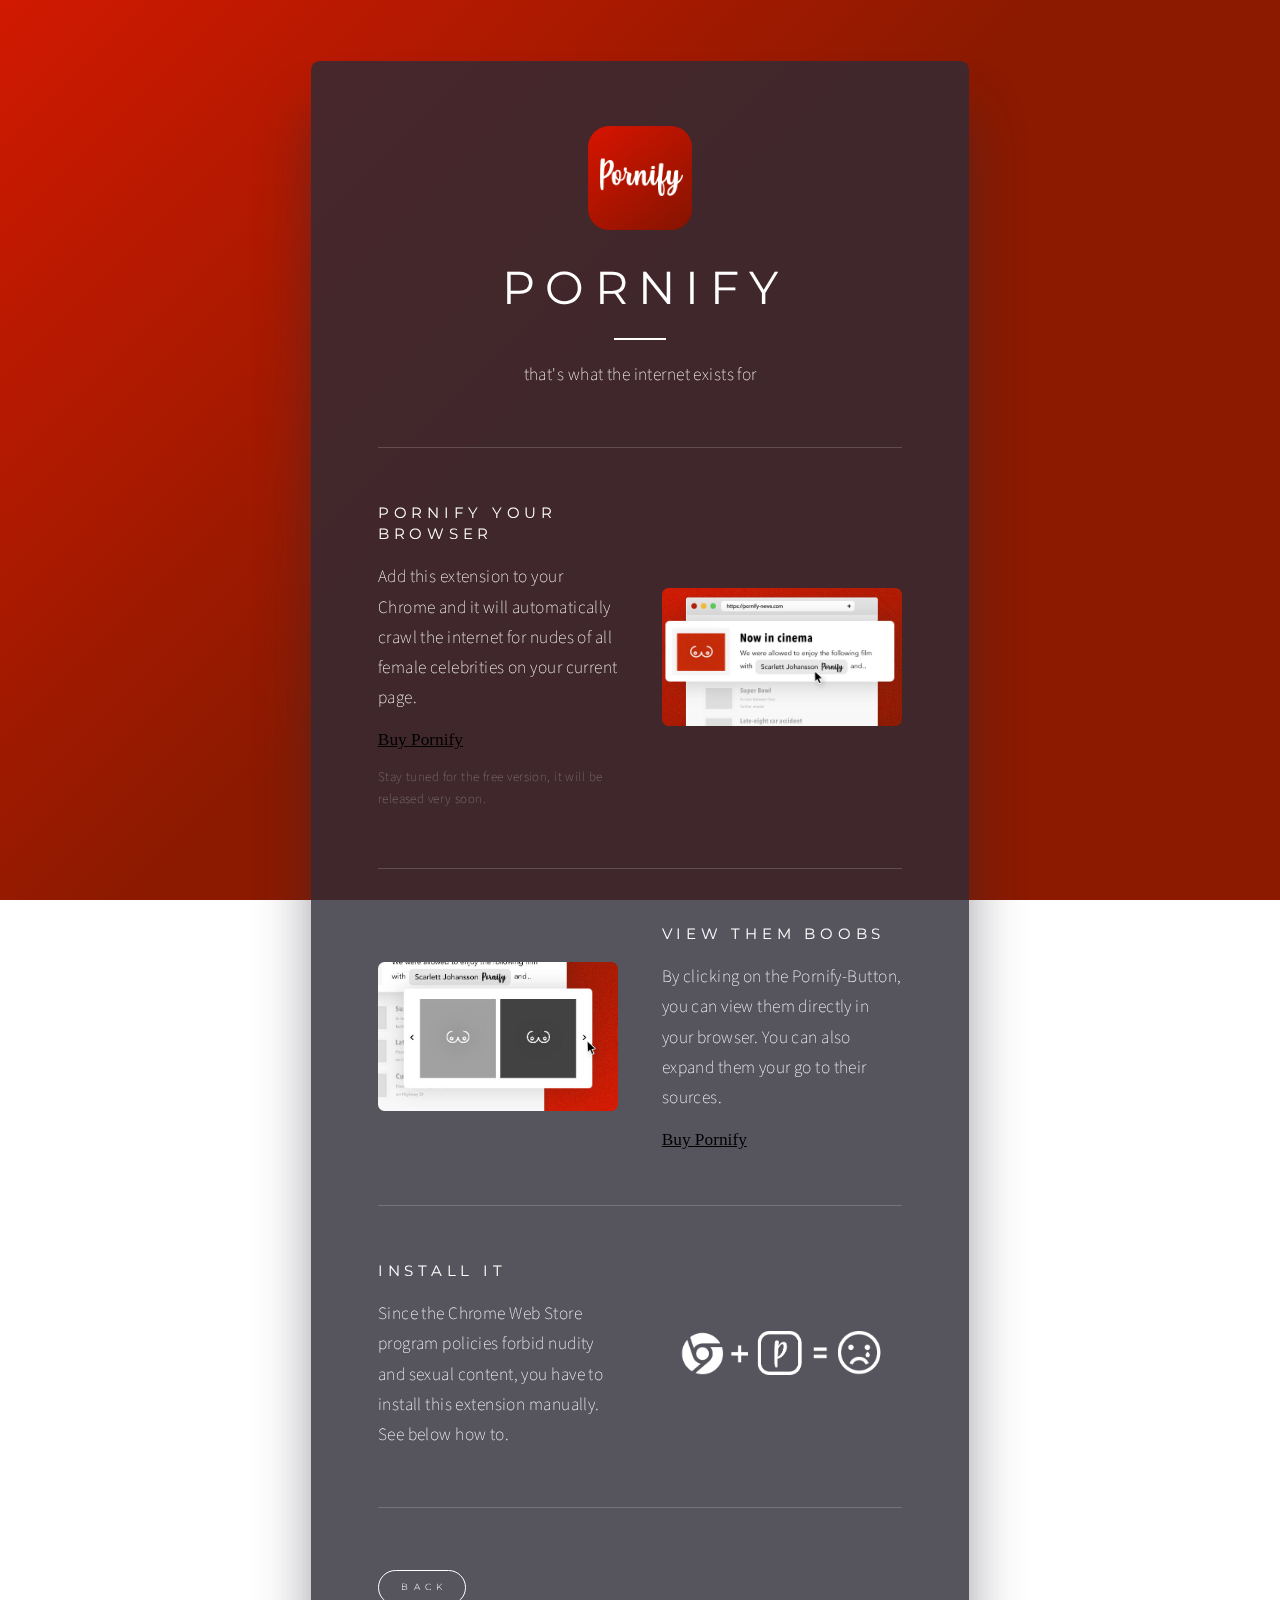
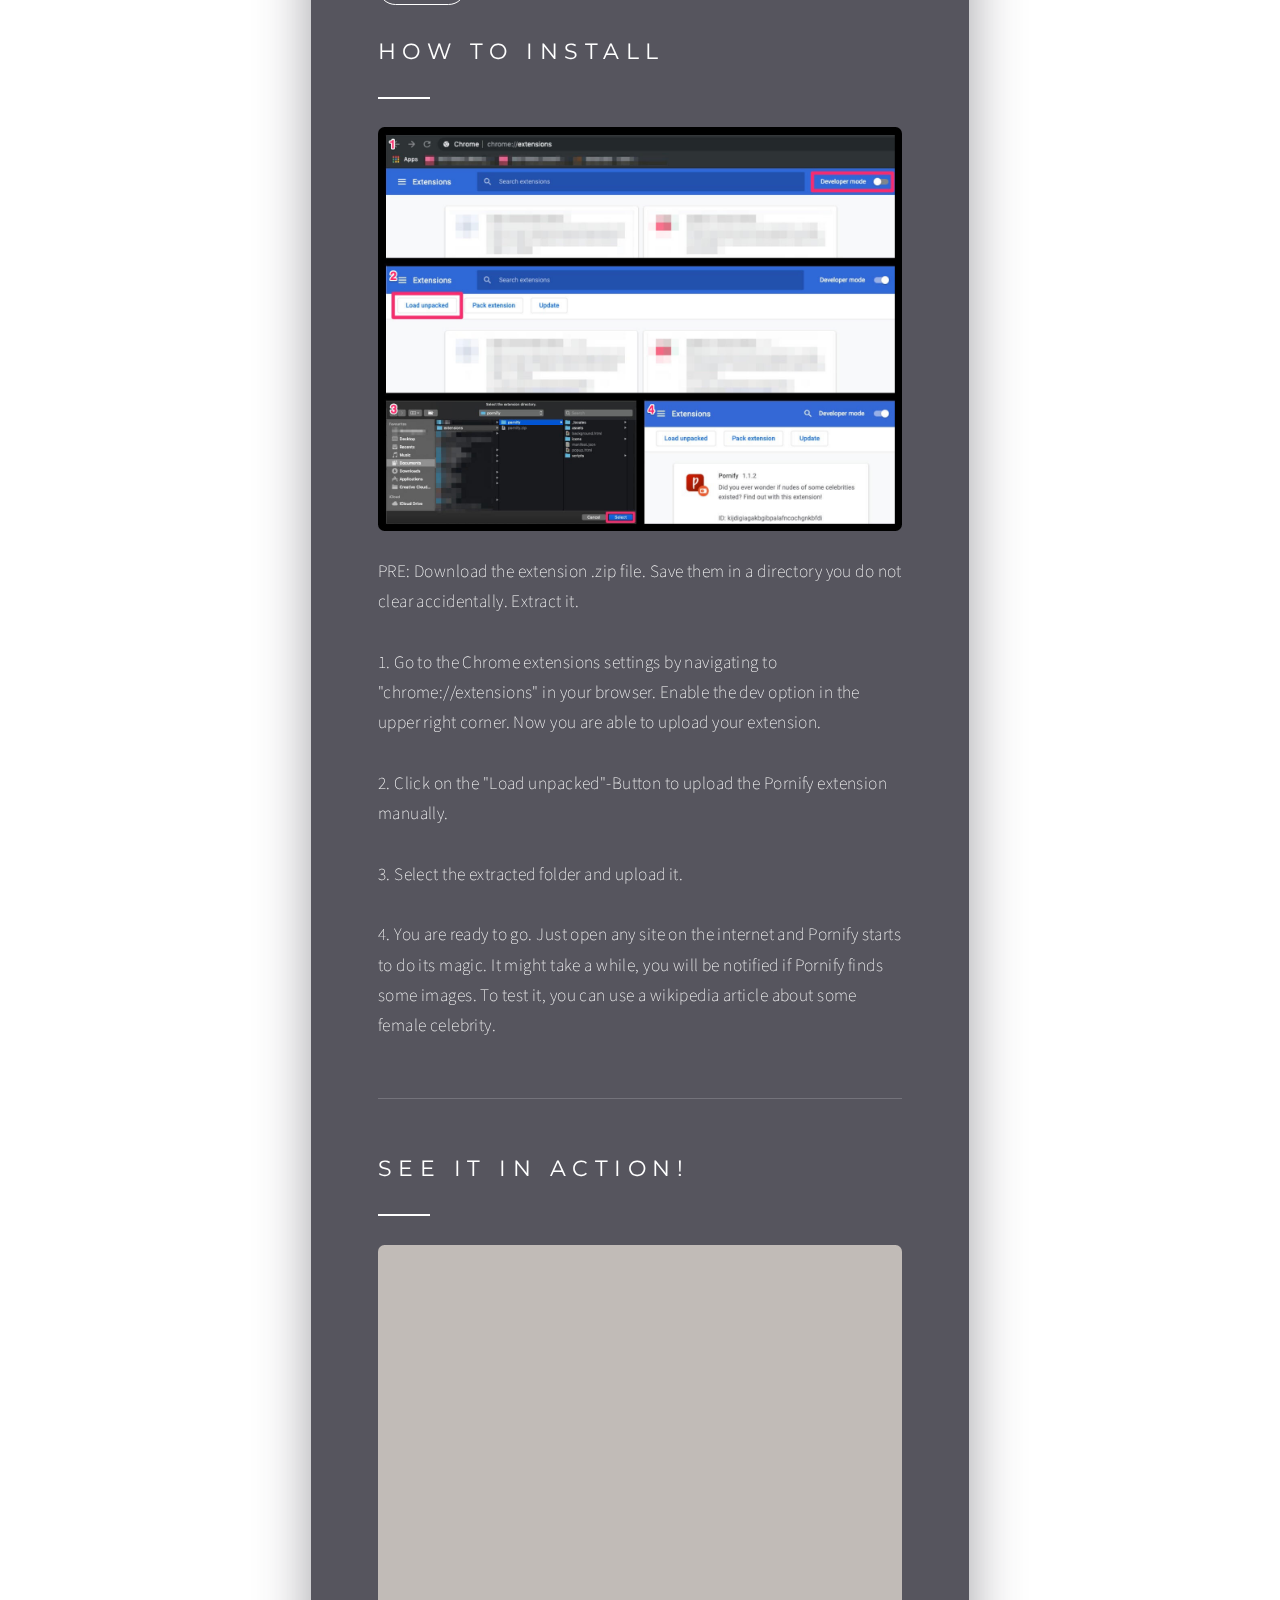
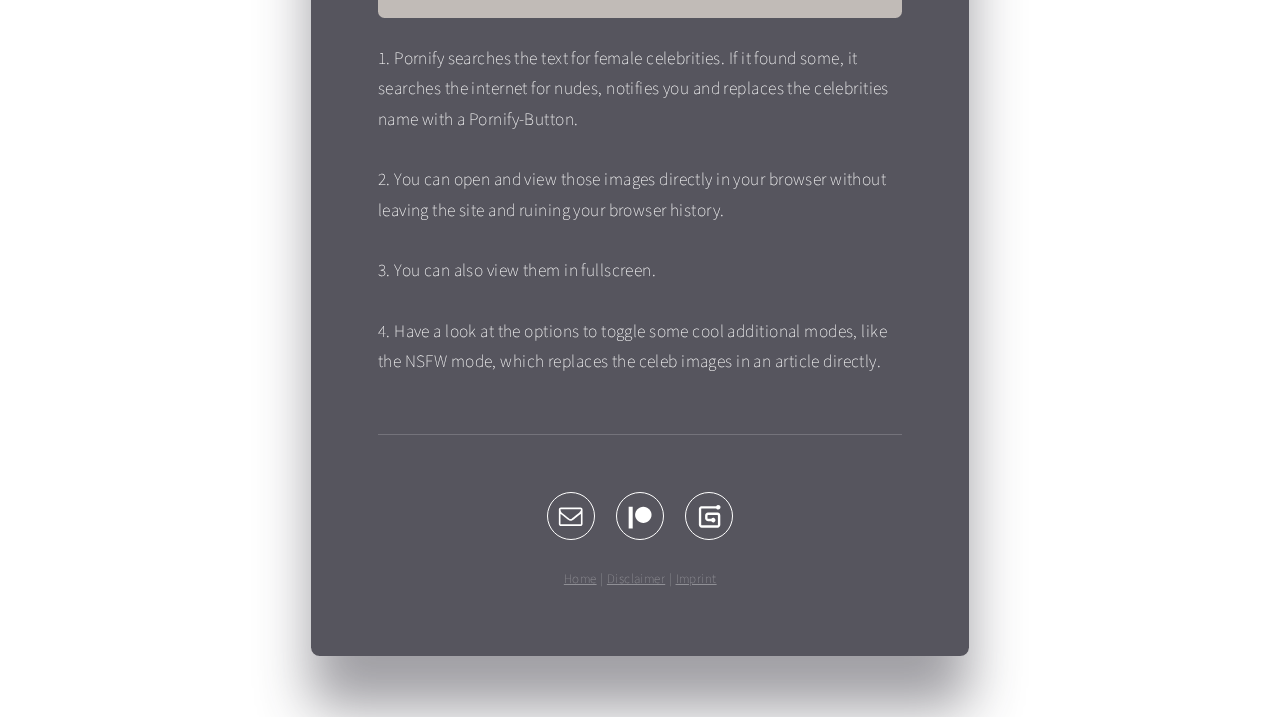
<file: index.html>
<!DOCTYPE HTML>
<html lang="en">
	<head>
		<title>Pornify</title>
		<meta charset="utf-8" />
		<meta name="viewport" content="width=device-width,initial-scale=1,user-scalable=no" />
		<meta name="description" content="Pornify Chrome Browser Extension - Bring a little nudeness into your daily life." />
		<link href="https://fonts.googleapis.com/css?family=Montserrat:400,400italic,300,300italic%7CSource+Sans+Pro:200,200italic" rel="stylesheet" type="text/css" />
		<link rel="icon" type="image/png" href="assets/images/favicon.png" />
		<link rel="apple-touch-icon" href="assets/images/apple-touch-icon.png" />
		<link rel="stylesheet" href="assets/main.css" />
		<noscript><link rel="stylesheet" href="assets/noscript.css" /></noscript>
    <script type="text/javascript" src="https://adhitzads.com/1041219"></script>
	</head>
	<body class="is-loading">
		<div id="wrapper">
			<div id="main">
				<div class="inner">
					<section id="home-section">
						<div id="columns03" class="container">
							<div class="inner">
								<div id="image03" class="image">
									<img src="assets/images/image03.png" alt="" />
								</div>
								<h1 id="text03">Pornify</h1>
								<hr id="divider04">
								<p id="text09">that&#39;s what the internet exists for</p>
							</div>
						</div>
						<hr id="divider05">
						<div id="columns01" class="container">
							<div class="inner">
								<div>
									<p id="text10">Pornify your Browser</p>
									<p id="text11">Add this extension to your Chrome and it will automatically crawl the internet for nudes of all female celebrities on your current page.</p>
									<div id="widget01">
										<script src="https://gumroad.com/js/gumroad.js"></script>
										<a class="gumroad-button" href="https://gum.co/pornify" target="_blank" data-gumroad-single-product="true">Buy Pornify</a>
									</div>
									<p id="text16">Stay tuned for the free version, it will be released very soon.</p>
								</div>
								<div>
									<div id="image01" class="image">
										<a href="#one"><img src="assets/images/image01.jpg" alt="" /></a>
									</div>
								</div>
							</div>
						</div>
						<hr id="divider06">
						<div id="columns02" class="container">
							<div class="inner">
								<div>
									<div id="image02" class="image">
										<a href="#two"><img src="assets/images/image02.jpg" alt="" /></a>
									</div>
								</div>
								<div>
									<p id="text05">View them boobs</p>
									<p id="text08">By clicking on the Pornify-Button, you can view them directly in your browser. You can also expand them your go to their sources.</p>
									<div id="widget02">
										<script src="https://gumroad.com/js/gumroad.js"></script>
										<a class="gumroad-button" href="https://gum.co/pornify" target="_blank" data-gumroad-single-product="true">Buy Pornify</a>
									</div>
								</div>
							</div>
						</div>
						<hr id="divider03">
						<div id="columns05" class="container">
							<div class="inner">
								<div>
									<p id="text07">Install it</p>
									<p id="text02">Since the Chrome Web Store program policies forbid nudity and sexual content, you have to install this extension manually. See below how to.</p>
								</div>
								<div>
									<div id="image05" class="image">
										<a href="#three"><img src="assets/images/image05.png" alt="" /></a>
									</div>
								</div>
							</div>
						</div>
						<hr id="divider02">
						<ul id="buttons03" data-scroll-id="install" data-scroll-behavior="default" class="buttons">
							<li>
								<a href="#home" class="button n01">Back</a>
							</li>
						</ul>
						<h2 id="text12">How to install</h2>
						<hr id="divider10">
						<div id="image04" class="image">
							<img src="assets/images/image04.jpg" alt="" />
						</div>
						<p id="text18"><span>PRE: Download the extension .zip file. Save them in a directory you do not clear accidentally. Extract it.</span><br /><br /><span>1. Go to the Chrome extensions settings by navigating to &quot;chrome://extensions&quot; in your browser. Enable the dev option in the upper right corner. Now you are able to upload your extension.</span><br /><br /><span>2. Click on the &quot;Load unpacked&quot;-Button to upload the Pornify extension manually.</span><br /><br /><span>3. Select the extracted folder and upload it.</span><br /><br /><span>4. You are ready to go. Just open any site on the internet and Pornify starts to do its magic. It might take a while, you will be notified if Pornify finds some images. To test it, you can use a wikipedia article about some female celebrity.</span></p>
						<hr id="divider09">
						<h2 id="text14" data-scroll-id="action" data-scroll-behavior="default">See it in action!</h2>
						<hr id="divider08">
						<div id="image07" class="image">
							<span class="deferred"><img src="assets/images/_image07.png" data-src="assets/images/image07.jpg" alt="" /></span>
						</div>
						<p id="text15"><span>1. Pornify searches the text for female celebrities. If it found some, it searches the internet for nudes, notifies you and replaces the celebrities name with a Pornify-Button.</span><br /><br /><span>2. You can open and view those images directly in your browser without leaving the site and ruining your browser history.</span><br /><br /><span>3. You can also view them in fullscreen.</span><br /><br /><span>4. Have a look at the options to toggle some cool additional modes, like the NSFW mode, which replaces the celeb images in an article directly.</span></p>
					</section>
					<section id="installpage-section">
						<h2 id="text17">How to install</h2>
						<hr id="divider07">
						<div id="image06" class="image">
							<span class="deferred"><img src="assets/images/_image06.png" data-src="assets/images/image06.jpg" alt="" /></span>
						</div>
						<p id="text13"><span>PRE: Download the extension .zip file. Save them in a directory you do not clear accidentally. Extract it.</span><br /><br /><span>1. Go to the Chrome extensions settings by navigating to &quot;chrome://extensions&quot; in your browser. Enable the dev option in the upper right corner. Now you are able to upload your extension.</span><br /><br /><span>2. Click on the &quot;Load unpacked&quot;-Button to upload the Pornify extension manually.</span><br /><br /><span>3. Select the extracted folder and upload it.</span><br /><br /><span>4. You are ready to go. Just open any site on the internet and Pornify starts to do its magic. It might take a while, you will be notified if Pornify finds some images. To test it, you can use a wikipedia article about some female celebrity.</span></p>
					</section>
					<section id="disclaimer-section">
						<p id="text01"><span>Disclaimer</span><br /><span>This disclaimer (&quot;Disclaimer&quot;, &quot;Agreement&quot;) is an agreement between Website Operator (&quot;Website Operator&quot;, &quot;us&quot;, &quot;we&quot; or &quot;our&quot;) and you (&quot;User&quot;, &quot;you&quot; or &quot;your&quot;). This Disclaimer sets forth the general guidelines, terms and conditions of your use of the pornify.it website and any of its products or services (collectively, &quot;Website&quot; or &quot;Services&quot;).</span><br /><br /><span>Representation</span><br /><span>Any views or opinions represented in this Website are personal and belong solely to Website Operator and do not represent those of people, institutions or organizations that the owner may or may not be associated with in professional or personal capacity unless explicitly stated. Any views or opinions are not intended to malign any religion, ethnic group, club, organization, company, or individual.</span><br /><br /><span>Content and postings</span><br /><span>You may print a copy of any part of this Website for your personal or non-commercial use.</span><br /><br /><span>Indemnification and warranties</span><br /><span>While we have made every attempt to ensure that the information contained on the Website is correct, Website Operator is not responsible for any errors or omissions, or for the results obtained from the use of this information. All information on the Website is provided &quot;as is&quot;, with no guarantee of completeness, accuracy, timeliness or of the results obtained from the use of this information, and without warranty of any kind, express or implied. In no event will Website Operator be liable to you or anyone else for any decision made or action taken in reliance on the information on the Website or for any consequential, special or similar damages, even if advised of the possibility of such damages. Information on the Website is for general information purposes only and is not intended to provide legal, financial, medical, or any other type of professional advice. Please seek professional assistance should you require it.</span><br /><br /><span>We reserve the right to modify this Disclaimer relating to the Website or Services at any time, effective upon posting of an updated version of this Disclaimer on the Website. When we do we will post a notification on the main page of our Website. Continued use of the Website after any such changes shall constitute your consent to such changes. Policy was created with WebsitePolicies.</span><br /><br /><span>Acceptance of this disclaimer</span><br /><span>You acknowledge that you have read this Disclaimer and agree to all its terms and conditions. By accessing the Website you agree to be bound by this Disclaimer. If you do not agree to abide by the terms of this Disclaimer, you are not authorized to use or access the Website.</span><br /><br /><span>Contacting us</span><br /><span>If you have any questions about this Disclaimer, please contact us.</span><br /><br /><span>This document was last updated on April 15, 2019</span></p>
					</section>
					<section id="imprint-section">
						<p id="text06"><span>Impressum</span><br /><span>Florian Glappa</span><br /><span>Friedrich-Ebert-Straße 96</span><br /><span>34119 Kassel</span><br /><br /><span>E-Mail: info@pornify.it</span><br /><br /><span>Bildrechte:</span><br /><span>Copyright by Pornify.it</span></p>
					</section>
					<footer id="footer">
						<div id="columns04" class="container">
							<div class="inner">
								<hr id="divider01">
								<ul id="icons01" class="icons">
									<li>
										<a class="n01" href="&#109;&#97;&#105;&#108;&#116;&#111;&#58;%69%6e%66%6f%40%70%6f%72%6e%69%66%79%2e%69%74">
											<svg><use xlink:href="assets/icons.svg#email-alt"></use></svg>
											<span class="label">Email (alt)</span>
										</a>
									</li><li>
										<a class="n02" href="https://www.patreon.com/pornify">
											<svg><use xlink:href="assets/icons.svg#patreon"></use></svg>
											<span class="label">Patreon</span>
										</a>
									</li><li>
										<a class="n03" href="https://gumroad.com/pornify">
											<svg><use xlink:href="assets/icons.svg#gumroad"></use></svg>
											<span class="label">Gumroad</span>
										</a>
									</li>
								</ul>
								<p id="text04"><a href="#home">Home</a> | <a href="#disclaimer">Disclaimer</a> | <a href="#imprint">Imprint</a></p>
							</div>
						</div>
					</footer>
				</div>
			</div>
		</div>
		<script src="assets/main.js"></script>
	</body>
</html>
</file>
<file: assets/main.css>
html,body,div,span,applet,object,iframe,h1,h2,h3,h4,h5,h6,p,blockquote,pre,a,abbr,acronym,address,big,cite,code,del,dfn,em,img,ins,kbd,q,s,samp,small,strike,strong,sub,sup,tt,var,b,u,i,center,dl,dt,dd,ol,ul,li,fieldset,form,label,legend,table,caption,tbody,tfoot,thead,tr,th,td,article,aside,canvas,details,embed,figure,figcaption,footer,header,hgroup,menu,nav,output,ruby,section,summary,time,mark,audio,video{margin:0;padding:0;border:0;font-size:100%;font:inherit;vertical-align:baseline;}article,aside,details,figcaption,figure,footer,header,hgroup,menu,nav,section{display:block;}body{line-height:1;}ol,ul{list-style:none;}blockquote,q{quotes:none;}blockquote:before,blockquote:after,q:before,q:after{content:'';content:none;}table{border-collapse:collapse;border-spacing:0;}body{-webkit-text-size-adjust:none}mark{background-color:transparent;color:inherit}input::-moz-focus-inner{border:0;padding:0}input[type="text"],input[type="email"],select,textarea{-moz-appearance:none;-webkit-appearance:none;-ms-appearance:none;appearance:none}

*, *:before, *:after {
	box-sizing: border-box;
}

body {
	min-width: 320px;
	min-height: 100vh;
	line-height: 1.0;
	word-wrap: break-word;
	overflow-x: hidden;
}

u {
	text-decoration: underline;
}

strong {
	color: inherit;
	font-weight: bolder;
}

em {
	font-style: italic;
}

code {
	font-family: 'Lucida Console', 'Courier New', monospace;
	font-weight: normal;
	text-indent: 0;
	letter-spacing: 0;
	font-size: 0.9em;
	margin: 0 0.25em;
	padding: 0.25em 0.5em;
	background-color: rgba(144,144,144,0.25);
	border-radius: 0.25em;
}

mark {
	background-color: rgba(144,144,144,0.25);
}

a {
	-moz-transition: color 0.25s ease, background-color 0.25s ease, border-color 0.25s ease;
	-webkit-transition: color 0.25s ease, background-color 0.25s ease, border-color 0.25s ease;
	-ms-transition: color 0.25s ease, background-color 0.25s ease, border-color 0.25s ease;
	transition: color 0.25s ease, background-color 0.25s ease, border-color 0.25s ease;
	color: inherit;
	text-decoration: underline;
}

s {
	text-decoration: line-through;
}

body:before {
	content: '';
	display: block;
	background-image: linear-gradient(135deg, #D11901 0%, #8B1A00 48%);
	position: fixed;
	top: 0;
	left: 0;
	width: 100vw;
	height: 100vh;
	z-index: 0;
	-moz-pointer-events: none;
	-webkit-pointer-events: none;
	-ms-pointer-events: none;
	pointer-events: none;
	-moz-transform: scale(1);
	-webkit-transform: scale(1);
	-ms-transform: scale(1);
	transform: scale(1);
}

body:after {
	display: block;
	content: '';
	position: fixed;
	top: 0;
	left: 0;
	width: 100%;
	height: 100%;
	background-color: #AB95A5;
	z-index: 1;
	opacity: 0;
	visibility: hidden;
	-moz-transition: opacity 1.25s ease-in-out 0.75s, visibility 1.25s 0.75s;
	-webkit-transition: opacity 1.25s ease-in-out 0.75s, visibility 1.25s 0.75s;
	-ms-transition: opacity 1.25s ease-in-out 0.75s, visibility 1.25s 0.75s;
	transition: opacity 1.25s ease-in-out 0.75s, visibility 1.25s 0.75s;
	-moz-transform: scale(1);
	-webkit-transform: scale(1);
	-ms-transform: scale(1);
	transform: scale(1);
}

body.is-loading:after {
	opacity: 1;
	visibility: visible;
}

html {
	font-size: 18pt;
}

#wrapper {
	-webkit-overflow-scrolling: touch;
	display: -moz-flex;
	display: -webkit-flex;
	display: -ms-flex;
	display: flex;
	-moz-flex-direction: column;
	-webkit-flex-direction: column;
	-ms-flex-direction: column;
	flex-direction: column;
	-moz-align-items: center;
	-webkit-align-items: center;
	-ms-align-items: center;
	align-items: center;
	-moz-justify-content: center;
	-webkit-justify-content: center;
	-ms-justify-content: center;
	justify-content: center;
	min-height: 100vh;
	position: relative;
	z-index: 2;
	overflow: hidden;
	padding: 3.5rem 3.5rem 3.5rem 3.5rem;
}

#main {
	display: -moz-flex;
	display: -webkit-flex;
	display: -ms-flex;
	display: flex;
	position: relative;
	max-width: 100%;
	z-index: 1;
	-moz-align-items: center;
	-webkit-align-items: center;
	-ms-align-items: center;
	align-items: center;
	-moz-justify-content: center;
	-webkit-justify-content: center;
	-ms-justify-content: center;
	justify-content: center;
	-moz-flex-grow: 0;
	-webkit-flex-grow: 0;
	-ms-flex-grow: 0;
	flex-grow: 0;
	-moz-flex-shrink: 0;
	-webkit-flex-shrink: 0;
	-ms-flex-shrink: 0;
	flex-shrink: 0;
	text-align: left;
	background-color: rgba(44,42,54,0.8);
	box-shadow: 0rem 3rem 3.125rem 0rem rgba(44,42,54,0.451);
	border-radius: 0.5rem 0.5rem 0.5rem 0.5rem;
	-moz-transition: opacity 1.25s ease 0s,-moz-transform 1.25s ease 0s;
	-webkit-transition: opacity 1.25s ease 0s,-webkit-transform 1.25s ease 0s;
	-ms-transition: opacity 1.25s ease 0s,-ms-transform 1.25s ease 0s;
	transition: opacity 1.25s ease 0s,transform 1.25s ease 0s;
}

#main > .inner {
	position: relative;
	z-index: 1;
	border-radius: inherit;
	padding: 3.75rem 3.875rem;
	max-width: 100%;
	width: 38rem;
}

#main > .inner > header {
	margin-bottom: 1.5rem;
}

#main > .inner > footer {
	margin-top: 1.5rem;
	border-bottom-left-radius: inherit;
	border-bottom-right-radius: inherit;
}

#main > .inner > * > * {
	margin-top: 1.5rem;
	margin-bottom: 1.5rem;
}

#main > .inner > * > :first-child {
	margin-top: 0 !important;
}

#main > .inner > * > :last-child {
	margin-bottom: 0 !important;
}

#main > .inner > .full {
	margin-left: calc(-3.875rem);
	width: calc(100% + 7.75rem + 0.4725px);
	max-width: calc(100% + 7.75rem + 0.4725px);
}

#main > .inner > .full:first-child {
	margin-top: -3.75rem !important;
	border-top-left-radius: inherit;
	border-top-right-radius: inherit;
}

#main > .inner > .full:last-child {
	margin-bottom: -3.75rem !important;
	border-bottom-left-radius: inherit;
	border-bottom-right-radius: inherit;
}

#main > .inner > .full.screen {
	width: 100vw;
	max-width: 100vw;
	position: relative;
	border-radius: 0 !important;
	left: 50%;
	right: auto;
	margin-left: -50vw;
}

#main > .inner > * > .full {
	margin-left: calc(-3.875rem);
	width: calc(100% + 7.75rem + 0.4725px);
	max-width: calc(100% + 7.75rem + 0.4725px);
}

#main > .inner > * > .full.screen {
	width: 100vw;
	max-width: 100vw;
	position: relative;
	border-radius: 0 !important;
	left: 50%;
	right: auto;
	margin-left: -50vw;
}

#main > .inner > footer > .full:last-child {
	margin-bottom: -3.75rem !important;
	border-bottom-left-radius: inherit;
	border-bottom-right-radius: inherit;
}

#main > .inner > .active > .full:first-child {
	margin-top: -3.75rem !important;
	border-top-left-radius: inherit;
	border-top-right-radius: inherit;
}

#main > .inner > .active {
	border-top-left-radius: inherit;
	border-top-right-radius: inherit;
}

body.is-loading #main {
	opacity: 0;
	-moz-transform: translateY(1.5rem);
	-webkit-transform: translateY(1.5rem);
	-ms-transform: translateY(1.5rem);
	transform: translateY(1.5rem);
}

#main > .inner > section > * {
	-moz-transition: opacity 1s ease-in-out 0.25s;
	-webkit-transition: opacity 1s ease-in-out 0.25s;
	-ms-transition: opacity 1s ease-in-out 0.25s;
	transition: opacity 1s ease-in-out 0.25s;
}

body.is-loading #main > .inner > section > * {
	opacity: 0;
}

#main > .inner > header, #main > .inner > footer {
	-moz-transition: opacity 0.25s ease-in-out 0.375s,visibility 0.25s linear 0.375s;
	-webkit-transition: opacity 0.25s ease-in-out 0.375s,visibility 0.25s linear 0.375s;
	-ms-transition: opacity 0.25s ease-in-out 0.375s,visibility 0.25s linear 0.375s;
	transition: opacity 0.25s ease-in-out 0.375s,visibility 0.25s linear 0.375s;
}

#main > .inner > header.hidden, #main > .inner > footer.hidden {
	-moz-transition: opacity 0.25s ease-in-out,visibility 0.25s;
	-webkit-transition: opacity 0.25s ease-in-out,visibility 0.25s;
	-ms-transition: opacity 0.25s ease-in-out,visibility 0.25s;
	transition: opacity 0.25s ease-in-out,visibility 0.25s;
	opacity: 0;
	visibility: hidden;
}

#main > .inner > section {
	-moz-transition: opacity 0.5s ease-in-out 0.25s,min-height 0.25s ease-in-out,max-height 0.25s ease-in-out;
	-webkit-transition: opacity 0.5s ease-in-out 0.25s,min-height 0.25s ease-in-out,max-height 0.25s ease-in-out;
	-ms-transition: opacity 0.5s ease-in-out 0.25s,min-height 0.25s ease-in-out,max-height 0.25s ease-in-out;
	transition: opacity 0.5s ease-in-out 0.25s,min-height 0.25s ease-in-out,max-height 0.25s ease-in-out;
}

#main > .inner > section.inactive {
	-moz-transition: opacity 0.25s ease-in-out;
	-webkit-transition: opacity 0.25s ease-in-out;
	-ms-transition: opacity 0.25s ease-in-out;
	transition: opacity 0.25s ease-in-out;
	opacity: 0;
}

@-moz-keyframes deferred-spinner {
	0% {
		-moz-transform: rotate(0deg);
		-webkit-transform: rotate(0deg);
		-ms-transform: rotate(0deg);
		transform: rotate(0deg);
	}

	100% {
		-moz-transform: rotate(360deg);
		-webkit-transform: rotate(360deg);
		-ms-transform: rotate(360deg);
		transform: rotate(360deg);
	}
}

@-webkit-keyframes deferred-spinner {
	0% {
		-moz-transform: rotate(0deg);
		-webkit-transform: rotate(0deg);
		-ms-transform: rotate(0deg);
		transform: rotate(0deg);
	}

	100% {
		-moz-transform: rotate(360deg);
		-webkit-transform: rotate(360deg);
		-ms-transform: rotate(360deg);
		transform: rotate(360deg);
	}
}

@-ms-keyframes deferred-spinner {
	0% {
		-moz-transform: rotate(0deg);
		-webkit-transform: rotate(0deg);
		-ms-transform: rotate(0deg);
		transform: rotate(0deg);
	}

	100% {
		-moz-transform: rotate(360deg);
		-webkit-transform: rotate(360deg);
		-ms-transform: rotate(360deg);
		transform: rotate(360deg);
	}
}

@keyframes deferred-spinner {
	0% {
		-moz-transform: rotate(0deg);
		-webkit-transform: rotate(0deg);
		-ms-transform: rotate(0deg);
		transform: rotate(0deg);
	}

	100% {
		-moz-transform: rotate(360deg);
		-webkit-transform: rotate(360deg);
		-ms-transform: rotate(360deg);
		transform: rotate(360deg);
	}
}

.deferred:before {
	content: '';
	display: block;
	width: 4rem;
	height: 4rem;
	position: absolute;
	top: 50%;
	left: 50%;
	margin: -2rem 0 0 -2rem;
	-moz-animation: deferred-spinner 1s infinite linear;
	-webkit-animation: deferred-spinner 1s infinite linear;
	-ms-animation: deferred-spinner 1s infinite linear;
	animation: deferred-spinner 1s infinite linear;
	transition: opacity 0.25s ease;
	transition-delay: 0.5s;
	opacity: 0;
	z-index: -1;
	background-image: url('[data-uri]');
	background-position: center;
	background-repeat: no-repeat;
	background-size: 3rem;
}

.deferred.loading:before {
	opacity: 0.25;
	z-index: 0;
}

h1 br + br, h2 br + br, h3 br + br, p br + br {
	display: block;
	content: ' ';
}

h1 .li, h2 .li, h3 .li, p .li {
	display: list-item;
	padding-left: 0.5em;
	margin: 0.75em 0 0 1em;
}

#text10 br + br {
	margin-top: 0.825rem;
}

#text10 {
	text-transform: uppercase;
	color: #FFFFFF;
	font-family: 'Montserrat', sans-serif;
	letter-spacing: 0.275rem;
	width: calc(100% + 0.275rem);
	font-size: 0.875em;
	line-height: 1.375;
	font-weight: 400;
}

#text07 br + br {
	margin-top: 0.825rem;
}

#text07 {
	text-transform: uppercase;
	color: #FFFFFF;
	font-family: 'Montserrat', sans-serif;
	letter-spacing: 0.275rem;
	width: calc(100% + 0.275rem);
	font-size: 0.875em;
	line-height: 1.375;
	font-weight: 400;
}

#text02 br + br {
	margin-top: 1.05rem;
}

#text02 {
	color: #FFFFFF;
	font-family: 'Source Sans Pro', sans-serif;
	letter-spacing: 0.025rem;
	width: calc(100% + 0.025rem);
	font-size: 1em;
	line-height: 1.75;
	font-weight: 200;
}

#text05 br + br {
	margin-top: 0.825rem;
}

#text05 {
	text-transform: uppercase;
	color: #FFFFFF;
	font-family: 'Montserrat', sans-serif;
	letter-spacing: 0.275rem;
	width: calc(100% + 0.275rem);
	font-size: 0.875em;
	line-height: 1.375;
	font-weight: 400;
}

#text08 br + br {
	margin-top: 1.05rem;
}

#text08 {
	color: #FFFFFF;
	font-family: 'Source Sans Pro', sans-serif;
	letter-spacing: 0.025rem;
	width: calc(100% + 0.025rem);
	font-size: 1em;
	line-height: 1.75;
	font-weight: 200;
}

#text11 br + br {
	margin-top: 1.05rem;
}

#text11 {
	color: #FFFFFF;
	font-family: 'Source Sans Pro', sans-serif;
	letter-spacing: 0.025rem;
	width: calc(100% + 0.025rem);
	font-size: 1em;
	line-height: 1.75;
	font-weight: 200;
}

#text16 br + br {
	margin-top: 1.05rem;
}

#text16 {
	color: rgba(255,255,255,0.349);
	font-family: 'Source Sans Pro', sans-serif;
	letter-spacing: 0.025rem;
	width: calc(100% + 0.025rem);
	font-size: 0.75em;
	line-height: 1.75;
	font-weight: 200;
}

#text03 br + br {
	margin-top: 0.75rem;
}

#text03 {
	text-transform: uppercase;
	color: #FFFFFF;
	font-family: 'Montserrat', sans-serif;
	letter-spacing: 0.6rem;
	width: calc(100% + 0.6rem);
	font-size: 2.625em;
	line-height: 1.25;
	font-weight: 400;
}

#text09 br + br {
	margin-top: 1.05rem;
}

#text09 {
	color: #FFFFFF;
	font-family: 'Source Sans Pro', sans-serif;
	letter-spacing: 0.025rem;
	width: calc(100% + 0.025rem);
	font-size: 1em;
	line-height: 1.75;
	font-weight: 200;
}

#text12 br + br {
	margin-top: 0.825rem;
}

#text12 {
	text-transform: uppercase;
	color: #FFFFFF;
	font-family: 'Montserrat', sans-serif;
	letter-spacing: 0.375rem;
	width: calc(100% + 0.375rem);
	font-size: 1.25em;
	line-height: 1.375;
	font-weight: 400;
}

#text18 br + br {
	margin-top: 1.05rem;
}

#text18 {
	color: #FFFFFF;
	font-family: 'Source Sans Pro', sans-serif;
	letter-spacing: 0.025rem;
	width: calc(100% + 0.025rem);
	font-size: 1em;
	line-height: 1.75;
	font-weight: 200;
}

#text14 br + br {
	margin-top: 0.825rem;
}

#text14 {
	text-transform: uppercase;
	color: #FFFFFF;
	font-family: 'Montserrat', sans-serif;
	letter-spacing: 0.375rem;
	width: calc(100% + 0.375rem);
	font-size: 1.25em;
	line-height: 1.375;
	font-weight: 400;
}

#text15 br + br {
	margin-top: 1.05rem;
}

#text15 {
	color: #FFFFFF;
	font-family: 'Source Sans Pro', sans-serif;
	letter-spacing: 0.025rem;
	width: calc(100% + 0.025rem);
	font-size: 1em;
	line-height: 1.75;
	font-weight: 200;
}

#text17 br + br {
	margin-top: 0.825rem;
}

#text17 {
	text-transform: uppercase;
	color: #FFFFFF;
	font-family: 'Montserrat', sans-serif;
	letter-spacing: 0.375rem;
	width: calc(100% + 0.375rem);
	font-size: 1.25em;
	line-height: 1.375;
	font-weight: 400;
}

#text13 br + br {
	margin-top: 1.05rem;
}

#text13 {
	color: #FFFFFF;
	font-family: 'Source Sans Pro', sans-serif;
	letter-spacing: 0.025rem;
	width: calc(100% + 0.025rem);
	font-size: 1em;
	line-height: 1.75;
	font-weight: 200;
}

#text01 br + br {
	margin-top: 1.05rem;
}

#text01 {
	color: rgba(255,255,255,0.349);
	font-family: 'Source Sans Pro', sans-serif;
	letter-spacing: 0.025rem;
	width: calc(100% + 0.025rem);
	font-size: 0.75em;
	line-height: 1.75;
	font-weight: 200;
}

#text06 br + br {
	margin-top: 1.05rem;
}

#text06 {
	color: rgba(255,255,255,0.349);
	font-family: 'Source Sans Pro', sans-serif;
	letter-spacing: 0.025rem;
	width: calc(100% + 0.025rem);
	font-size: 0.75em;
	line-height: 1.75;
	font-weight: 200;
}

#text04 br + br {
	margin-top: 1.05rem;
}

#text04 {
	color: rgba(255,255,255,0.349);
	font-family: 'Source Sans Pro', sans-serif;
	letter-spacing: 0.025rem;
	width: calc(100% + 0.025rem);
	font-size: 0.75em;
	line-height: 1.75;
	font-weight: 200;
}

#text04 a {
	text-decoration: underline;
}

#text04 a:hover {
	text-decoration: none;
}

.stripe-button-el:disabled {
	opacity: 0.35;
	cursor: default;
	-moz-pointer-events: none;
	-webkit-pointer-events: none;
	-ms-pointer-events: none;
	pointer-events: none;
}

.image {
	position: relative;
	overflow: hidden;
	max-width: 100%;
	display: block;
}

.image a, .image span {
	position: relative;
	max-width: 100%;
	display: inline-block;
	vertical-align: top;
}

.image a img, .image span img {
	display: block;
}

.image img {
	width: 100%;
	max-width: 100%;
	display: inline-block;
	vertical-align: top;
}

.image.full img {
	display: block;
}

.image.full:first-child img {
	border-top-left-radius: inherit;
	border-top-right-radius: inherit;
}

.image.full:last-child img {
	border-bottom-left-radius: inherit;
	border-bottom-right-radius: inherit;
}

.image.full a, .image.full span {
	display: block;
}

#image03 {
	margin-top: 1.75rem !important;
	margin-bottom: 1.75rem !important;
}

#image03 a, #image03 span {
	border-radius: 0.375rem;
}

#image03 img {
	width: 6rem;
	border-radius: 0.375rem;
}

#image04 a, #image04 span {
	border-radius: 0.375rem;
}

#image04 img {
	width: 32rem;
	border-radius: 0.375rem;
}

#image07 a, #image07 span {
	border-radius: 0.375rem;
}

#image07 img {
	width: 32rem;
	border-radius: 0.375rem;
}

#image06 a, #image06 span {
	border-radius: 0.375rem;
}

#image06 img {
	width: 32rem;
	border-radius: 0.375rem;
}

#image02 a, #image02 span {
	border-radius: 0.375rem;
}

#image02 img {
	width: 15rem;
	border-radius: 0.375rem;
}

#image05 a, #image05 span {
	border-radius: 0.375rem;
}

#image05 img {
	width: 15rem;
	border-radius: 0.375rem;
}

#image01 a, #image01 span {
	border-radius: 0.375rem;
}

#image01 img {
	width: 15rem;
	border-radius: 0.375rem;
}

hr {
	width: 100%;
	position: relative;
	padding: 0;
	border: 0;
}

hr:before {
	content: '';
	display: inline-block;
	vertical-align: middle;
}

#divider04 {
	height: 0.5rem;
	line-height: 0.5rem;
}

#divider04:before {
	width: 10%;
	border-top: solid 2px #FFFFFF;
	height: 2px;
}

#divider05 {
	height: 3.5rem;
	line-height: 3.5rem;
}

#divider05:before {
	width: 100%;
	border-top: solid 1px rgba(255,255,255,0.18);
	height: 1px;
}

#divider06 {
	height: 3.5rem;
	line-height: 3.5rem;
}

#divider06:before {
	width: 100%;
	border-top: solid 1px rgba(255,255,255,0.18);
	height: 1px;
}

#divider03 {
	height: 3.5rem;
	line-height: 3.5rem;
}

#divider03:before {
	width: 100%;
	border-top: solid 1px rgba(255,255,255,0.18);
	height: 1px;
}

#divider02 {
	height: 3.5rem;
	line-height: 3.5rem;
}

#divider02:before {
	width: 100%;
	border-top: solid 1px rgba(255,255,255,0.18);
	height: 1px;
}

#divider10 {
	height: 0.5rem;
	line-height: 0.5rem;
}

#divider10:before {
	width: 10%;
	border-top: solid 2px #FFFFFF;
	height: 2px;
}

#divider09 {
	height: 3.5rem;
	line-height: 3.5rem;
}

#divider09:before {
	width: 100%;
	border-top: solid 1px rgba(255,255,255,0.18);
	height: 1px;
}

#divider08 {
	height: 0.5rem;
	line-height: 0.5rem;
}

#divider08:before {
	width: 10%;
	border-top: solid 2px #FFFFFF;
	height: 2px;
}

#divider07 {
	height: 0.5rem;
	line-height: 0.5rem;
}

#divider07:before {
	width: 10%;
	border-top: solid 2px #FFFFFF;
	height: 2px;
}

#divider01 {
	height: 3.5rem;
	line-height: 3.5rem;
}

#divider01:before {
	width: 100%;
	border-top: solid 1px rgba(255,255,255,0.18);
	height: 1px;
}

.container > .inner {
	vertical-align: top;
	position: relative;
	max-width: 100%;
	border-radius: inherit;
}

#main .container.full:first-child > .inner {
	border-top-left-radius: inherit;
	border-top-right-radius: inherit;
}

#main .container.full:last-child > .inner {
	border-bottom-left-radius: inherit;
	border-bottom-right-radius: inherit;
}

#columns03 > .inner {
	text-align: center;
	padding: 0rem 0rem;
	width: 38rem;
	background-color: transparent;
	display: inline-block;
}

#columns03 > .inner > * {
	margin-top: 1rem;
	margin-bottom: 1rem;
}

#columns03 > .inner > *:first-child {
	margin-top: 0 !important;
}

#columns03 > .inner > *:last-child {
	margin-bottom: 0 !important;
}

#columns03 > .inner > .full {
	margin-left: calc(-0rem);
	width: calc(100% + 0rem + 0.4725px);
	max-width: none;
}

#columns03 > .inner > .full:first-child {
	margin-top: -0rem !important;
	border-top-left-radius: inherit;
	border-top-right-radius: inherit;
}

#columns03 > .inner > .full:last-child {
	margin-bottom: -0rem !important;
	border-bottom-left-radius: inherit;
	border-bottom-right-radius: inherit;
}

#columns01 > .inner {
	padding: 0rem 0rem;
	width: 38rem;
	background-color: transparent;
	display: -moz-inline-flex;
	display: -webkit-inline-flex;
	display: -ms-inline-flex;
	display: inline-flex;
	-moz-flex-wrap: wrap;
	-webkit-flex-wrap: wrap;
	-ms-flex-wrap: wrap;
	flex-wrap: wrap;
	-moz-align-items: center;
	-webkit-align-items: center;
	-ms-align-items: center;
	align-items: center;
}

#columns01 > .inner > * {
	-moz-flex-shrink: 0;
	-webkit-flex-shrink: 0;
	-ms-flex-shrink: 0;
	flex-shrink: 0;
	-moz-flex-grow: 0;
	-webkit-flex-grow: 0;
	-ms-flex-grow: 0;
	flex-grow: 0;
	max-width: 100%;
	padding: 0 0 0 2.5rem;
}

#columns01 > .inner > :nth-child(1) {
	width: calc(50% + 1.25rem);
}

#columns01 > .inner > :nth-child(2) {
	width: calc(50% + 1.25rem);
	text-align: right;
}

#columns01 > .inner > * > * {
	margin-top: 1rem;
	margin-bottom: 1rem;
}

#columns01 > .inner > * > *:first-child {
	margin-top: 0 !important;
}

#columns01 > .inner > * > *:last-child {
	margin-bottom: 0 !important;
}

#columns01 > .inner > *:first-child {
	margin-left: -2.5rem;
}

#columns01 > .inner > * > .full {
	margin-left: calc(-1.25rem);
	width: calc(100% + 2.5rem + 0.4725px);
	max-width: none;
}

#columns01 > .inner > *:first-child > .full {
	margin-left: calc(-0rem);
	width: calc(100% + 1.25rem + 0.4725px);
}

#columns01 > .inner > *:last-child > .full {
	width: calc(100% + 1.25rem + 0.4725px);
}

#columns01 > .inner > * > .full:first-child {
	margin-top: calc(-0rem) !important;
}

#columns01 > .inner > * > .full:last-child {
	margin-bottom: calc(-0rem) !important;
}

#columns01 > .inner > .full {
	align-self: stretch;
}

#columns01 > .inner > .full:first-child {
	border-top-left-radius: inherit;
	border-bottom-left-radius: inherit;
}

#columns01 > .inner > .full:last-child {
	border-top-right-radius: inherit;
	border-bottom-right-radius: inherit;
}

#columns01 > .inner > .full > .full:first-child:last-child {
	height: calc(100% + 0rem);
	border-radius: inherit;
}

#columns01 > .inner > .full > .full:first-child:last-child img {
	position: absolute;
	width: 100%;
	height: 100%;
}

#columns01 > .inner > .full > .full:first-child:last-child a, #columns01 > .inner > .full > .full:first-child:last-child span, #columns01 > .inner > .full > .full:first-child:last-child img {
	height: 100%;
	border-radius: inherit;
}

#columns02 > .inner {
	padding: 0rem 0rem;
	width: 38rem;
	background-color: transparent;
	display: -moz-inline-flex;
	display: -webkit-inline-flex;
	display: -ms-inline-flex;
	display: inline-flex;
	-moz-flex-wrap: wrap;
	-webkit-flex-wrap: wrap;
	-ms-flex-wrap: wrap;
	flex-wrap: wrap;
	-moz-align-items: center;
	-webkit-align-items: center;
	-ms-align-items: center;
	align-items: center;
}

#columns02 > .inner > * {
	-moz-flex-shrink: 0;
	-webkit-flex-shrink: 0;
	-ms-flex-shrink: 0;
	flex-shrink: 0;
	-moz-flex-grow: 0;
	-webkit-flex-grow: 0;
	-ms-flex-grow: 0;
	flex-grow: 0;
	max-width: 100%;
	padding: 0 0 0 2.5rem;
}

#columns02 > .inner > :nth-child(1) {
	width: calc(50% + 1.25rem);
	text-align: left;
}

#columns02 > .inner > :nth-child(2) {
	width: calc(50% + 1.25rem);
}

#columns02 > .inner > * > * {
	margin-top: 1rem;
	margin-bottom: 1rem;
}

#columns02 > .inner > * > *:first-child {
	margin-top: 0 !important;
}

#columns02 > .inner > * > *:last-child {
	margin-bottom: 0 !important;
}

#columns02 > .inner > *:first-child {
	margin-left: -2.5rem;
}

#columns02 > .inner > * > .full {
	margin-left: calc(-1.25rem);
	width: calc(100% + 2.5rem + 0.4725px);
	max-width: none;
}

#columns02 > .inner > *:first-child > .full {
	margin-left: calc(-0rem);
	width: calc(100% + 1.25rem + 0.4725px);
}

#columns02 > .inner > *:last-child > .full {
	width: calc(100% + 1.25rem + 0.4725px);
}

#columns02 > .inner > * > .full:first-child {
	margin-top: calc(-0rem) !important;
}

#columns02 > .inner > * > .full:last-child {
	margin-bottom: calc(-0rem) !important;
}

#columns02 > .inner > .full {
	align-self: stretch;
}

#columns02 > .inner > .full:first-child {
	border-top-left-radius: inherit;
	border-bottom-left-radius: inherit;
}

#columns02 > .inner > .full:last-child {
	border-top-right-radius: inherit;
	border-bottom-right-radius: inherit;
}

#columns02 > .inner > .full > .full:first-child:last-child {
	height: calc(100% + 0rem);
	border-radius: inherit;
}

#columns02 > .inner > .full > .full:first-child:last-child img {
	position: absolute;
	width: 100%;
	height: 100%;
}

#columns02 > .inner > .full > .full:first-child:last-child a, #columns02 > .inner > .full > .full:first-child:last-child span, #columns02 > .inner > .full > .full:first-child:last-child img {
	height: 100%;
	border-radius: inherit;
}

#columns05 > .inner {
	padding: 0rem 0rem;
	width: 38rem;
	background-color: transparent;
	display: -moz-inline-flex;
	display: -webkit-inline-flex;
	display: -ms-inline-flex;
	display: inline-flex;
	-moz-flex-wrap: wrap;
	-webkit-flex-wrap: wrap;
	-ms-flex-wrap: wrap;
	flex-wrap: wrap;
	-moz-align-items: center;
	-webkit-align-items: center;
	-ms-align-items: center;
	align-items: center;
}

#columns05 > .inner > * {
	-moz-flex-shrink: 0;
	-webkit-flex-shrink: 0;
	-ms-flex-shrink: 0;
	flex-shrink: 0;
	-moz-flex-grow: 0;
	-webkit-flex-grow: 0;
	-ms-flex-grow: 0;
	flex-grow: 0;
	max-width: 100%;
	padding: 0 0 0 2.5rem;
}

#columns05 > .inner > :nth-child(1) {
	width: calc(50% + 1.25rem);
}

#columns05 > .inner > :nth-child(2) {
	width: calc(50% + 1.25rem);
	text-align: right;
}

#columns05 > .inner > * > * {
	margin-top: 1rem;
	margin-bottom: 1rem;
}

#columns05 > .inner > * > *:first-child {
	margin-top: 0 !important;
}

#columns05 > .inner > * > *:last-child {
	margin-bottom: 0 !important;
}

#columns05 > .inner > *:first-child {
	margin-left: -2.5rem;
}

#columns05 > .inner > * > .full {
	margin-left: calc(-1.25rem);
	width: calc(100% + 2.5rem + 0.4725px);
	max-width: none;
}

#columns05 > .inner > *:first-child > .full {
	margin-left: calc(-0rem);
	width: calc(100% + 1.25rem + 0.4725px);
}

#columns05 > .inner > *:last-child > .full {
	width: calc(100% + 1.25rem + 0.4725px);
}

#columns05 > .inner > * > .full:first-child {
	margin-top: calc(-0rem) !important;
}

#columns05 > .inner > * > .full:last-child {
	margin-bottom: calc(-0rem) !important;
}

#columns05 > .inner > .full {
	align-self: stretch;
}

#columns05 > .inner > .full:first-child {
	border-top-left-radius: inherit;
	border-bottom-left-radius: inherit;
}

#columns05 > .inner > .full:last-child {
	border-top-right-radius: inherit;
	border-bottom-right-radius: inherit;
}

#columns05 > .inner > .full > .full:first-child:last-child {
	height: calc(100% + 0rem);
	border-radius: inherit;
}

#columns05 > .inner > .full > .full:first-child:last-child img {
	position: absolute;
	width: 100%;
	height: 100%;
}

#columns05 > .inner > .full > .full:first-child:last-child a, #columns05 > .inner > .full > .full:first-child:last-child span, #columns05 > .inner > .full > .full:first-child:last-child img {
	height: 100%;
	border-radius: inherit;
}

#columns04 > .inner {
	text-align: center;
	padding: 0rem 0rem;
	width: 38rem;
	background-color: transparent;
	display: inline-block;
}

#columns04 > .inner > * {
	margin-top: 1rem;
	margin-bottom: 1rem;
}

#columns04 > .inner > *:first-child {
	margin-top: 0 !important;
}

#columns04 > .inner > *:last-child {
	margin-bottom: 0 !important;
}

#columns04 > .inner > .full {
	margin-left: calc(-0rem);
	width: calc(100% + 0rem + 0.4725px);
	max-width: none;
}

#columns04 > .inner > .full:first-child {
	margin-top: -0rem !important;
	border-top-left-radius: inherit;
	border-top-right-radius: inherit;
}

#columns04 > .inner > .full:last-child {
	margin-bottom: -0rem !important;
	border-bottom-left-radius: inherit;
	border-bottom-right-radius: inherit;
}

.buttons {
	cursor: default;
	padding: 0;
	letter-spacing: 0;
}

.buttons li a {
	text-decoration: none;
	text-align: center;
	white-space: nowrap;
	max-width: 100%;
	-moz-align-items: center;
	-webkit-align-items: center;
	-ms-align-items: center;
	align-items: center;
	-moz-justify-content: center;
	-webkit-justify-content: center;
	-ms-justify-content: center;
	justify-content: center;
	vertical-align: middle;
}

#buttons03 {
	width: calc(100% + 0.75rem);
	margin-left: -0.375rem;
}

#buttons03 li {
	display: inline-block;
	vertical-align: middle;
	max-width: calc(100% - 0.75rem);
	margin: 0.375rem;
}

#buttons03 li a {
	display: -moz-flex;
	display: -webkit-flex;
	display: -ms-flex;
	display: flex;
	width: auto;
	height: 2rem;
	line-height: 2rem;
	vertical-align: middle;
	padding: 0 1rem;
	text-transform: uppercase;
	font-size: 0.5em;
	font-family: 'Montserrat', sans-serif;
	letter-spacing: 0.3rem;
	padding-left: calc(0.3rem + 1rem);
	font-weight: 300;
	border-radius: 2rem;
}

#buttons03 .n01 {
	color: #FFFFFF;
	border: solid 1px #FFFFFF;
}

#buttons03 .n01:hover {
	color: #FFCCB0;
	border-color: #FFCCB0;
}

.icons {
	cursor: default;
	padding: 0;
	letter-spacing: 0;
}

.icons li {
	display: inline-block;
	vertical-align: middle;
	position: relative;
	z-index: 1;
}

.icons li a {
	display: -moz-flex;
	display: -webkit-flex;
	display: -ms-flex;
	display: flex;
	-moz-align-items: center;
	-webkit-align-items: center;
	-ms-align-items: center;
	align-items: center;
	-moz-justify-content: center;
	-webkit-justify-content: center;
	-ms-justify-content: center;
	justify-content: center;
}

.icons li a svg {
	display: block;
	position: relative;
	-moz-transition: fill 0.25s ease;
	-webkit-transition: fill 0.25s ease;
	-ms-transition: fill 0.25s ease;
	transition: fill 0.25s ease;
}

.icons li a + svg {
	display: block;
	position: absolute;
	top: 0;
	left: 0;
	width: 100%;
	height: 100%;
	z-index: -1;
	-moz-pointer-events: none;
	-webkit-pointer-events: none;
	-ms-pointer-events: none;
	pointer-events: none;
	-moz-transition: fill 0.25s ease, stroke 0.25s ease;
	-webkit-transition: fill 0.25s ease, stroke 0.25s ease;
	-ms-transition: fill 0.25s ease, stroke 0.25s ease;
	transition: fill 0.25s ease, stroke 0.25s ease;
}

.icons li a .label {
	display: none;
}

#icons01 {
	font-size: 1.375em;
	width: calc(100% + 1.25rem);
	margin-left: -0.625rem;
}

#icons01 li {
	margin: 0.625rem;
}

#icons01 li a {
	border-radius: 100%;
	width: 2em;
	height: 2em;
}

#icons01 li a svg {
	width: 60%;
	height: 60%;
}

#icons01 .n01 svg {
	fill: #FFFFFF;
}

#icons01 .n01 {
	border: solid 1px #FFFFFF;
}

#icons01 .n01:hover {
	border-color: #FFCCB0;
}

#icons01 .n01:hover svg {
	fill: #FFCCB0;
}

#icons01 .n02 svg {
	fill: #FFFFFF;
}

#icons01 .n02 {
	border: solid 1px #FFFFFF;
}

#icons01 .n02:hover {
	border-color: #FFCCB0;
}

#icons01 .n02:hover svg {
	fill: #FFCCB0;
}

#icons01 .n03 svg {
	fill: #FFFFFF;
}

#icons01 .n03 {
	border: solid 1px #FFFFFF;
}

#icons01 .n03:hover {
	border-color: #FFCCB0;
}

#icons01 .n03:hover svg {
	fill: #FFCCB0;
}

@media (max-width: 1680px) {
	html {
		font-size: 13pt;
	}
}

@media (max-width: 1280px) {
	html {
		font-size: 13pt;
	}
}

@media (max-width: 980px) {
	html {
		font-size: 11pt;
	}
}

@media (max-width: 736px) {
	html {
		font-size: 11pt;
	}
	
	#wrapper {
		padding: 1.75rem 1.75rem 1.75rem 1.75rem;
	}
	
	#main > .inner {
		padding: 3.125rem 1.875rem;
	}
	
	#main > .inner > header {
		margin-bottom: 1.5rem;
	}
	
	#main > .inner > footer {
		margin-top: 1.5rem;
	}
	
	#main > .inner > * > * {
		margin-top: 1.5rem;
		margin-bottom: 1.5rem;
	}
	
	#main > .inner > .full {
		margin-left: calc(-1.875rem);
		width: calc(100% + 3.75rem + 0.4725px);
		max-width: calc(100% + 3.75rem + 0.4725px);
	}
	
	#main > .inner > .full:first-child {
		margin-top: -3.125rem !important;
	}
	
	#main > .inner > .full:last-child {
		margin-bottom: -3.125rem !important;
	}
	
	#main > .inner > .full.screen {
		margin-left: -50vw;
	}
	
	#main > .inner > * > .full {
		margin-left: calc(-1.875rem);
		width: calc(100% + 3.75rem + 0.4725px);
		max-width: calc(100% + 3.75rem + 0.4725px);
	}
	
	#main > .inner > * > .full.screen {
		margin-left: -50vw;
	}
	
	#main > .inner > footer > .full:last-child {
		margin-bottom: -3.125rem !important;
	}
	
	#main > .inner > .active > .full:first-child {
		margin-top: -3.125rem !important;
	}
	
	#text10 {
		letter-spacing: 0.240625rem;
		width: calc(100% + 0.240625rem);
		font-size: 0.875em;
		line-height: 1.375;
	}
	
	#text07 {
		letter-spacing: 0.240625rem;
		width: calc(100% + 0.240625rem);
		font-size: 0.875em;
		line-height: 1.375;
	}
	
	#text02 {
		letter-spacing: 0.021875rem;
		width: calc(100% + 0.021875rem);
		font-size: 1em;
		line-height: 1.75;
	}
	
	#text05 {
		letter-spacing: 0.240625rem;
		width: calc(100% + 0.240625rem);
		font-size: 0.875em;
		line-height: 1.375;
	}
	
	#text08 {
		letter-spacing: 0.021875rem;
		width: calc(100% + 0.021875rem);
		font-size: 1em;
		line-height: 1.75;
	}
	
	#text11 {
		letter-spacing: 0.021875rem;
		width: calc(100% + 0.021875rem);
		font-size: 1em;
		line-height: 1.75;
	}
	
	#text16 {
		letter-spacing: 0.021875rem;
		width: calc(100% + 0.021875rem);
		font-size: 0.75em;
		line-height: 1.75;
	}
	
	#text03 {
		letter-spacing: 0.525rem;
		width: calc(100% + 0.525rem);
		font-size: 2.625em;
		line-height: 1.25;
	}
	
	#text09 {
		letter-spacing: 0.021875rem;
		width: calc(100% + 0.021875rem);
		font-size: 1em;
		line-height: 1.75;
	}
	
	#text12 {
		letter-spacing: 0.328125rem;
		width: calc(100% + 0.328125rem);
		font-size: 1.25em;
		line-height: 1.375;
	}
	
	#text18 {
		letter-spacing: 0.021875rem;
		width: calc(100% + 0.021875rem);
		font-size: 1em;
		line-height: 1.75;
	}
	
	#text14 {
		letter-spacing: 0.328125rem;
		width: calc(100% + 0.328125rem);
		font-size: 1.25em;
		line-height: 1.375;
	}
	
	#text15 {
		letter-spacing: 0.021875rem;
		width: calc(100% + 0.021875rem);
		font-size: 1em;
		line-height: 1.75;
	}
	
	#text17 {
		letter-spacing: 0.328125rem;
		width: calc(100% + 0.328125rem);
		font-size: 1.25em;
		line-height: 1.375;
	}
	
	#text13 {
		letter-spacing: 0.021875rem;
		width: calc(100% + 0.021875rem);
		font-size: 1em;
		line-height: 1.75;
	}
	
	#text01 {
		letter-spacing: 0.021875rem;
		width: calc(100% + 0.021875rem);
		font-size: 0.75em;
		line-height: 1.75;
	}
	
	#text06 {
		letter-spacing: 0.021875rem;
		width: calc(100% + 0.021875rem);
		font-size: 0.75em;
		line-height: 1.75;
	}
	
	#text04 {
		letter-spacing: 0.021875rem;
		width: calc(100% + 0.021875rem);
		font-size: 0.75em;
		line-height: 1.75;
	}
	
	#image03 {
		margin-top: 1.3125rem !important;
		margin-bottom: 1.3125rem !important;
	}
	
	#image03 img {
		width: 6rem;
	}
	
	#image04 img {
		width: 100vw;
	}
	
	#image07 img {
		width: 100vw;
	}
	
	#image06 img {
		width: 100vw;
	}
	
	#image02 img {
		width: 12rem;
	}
	
	#image05 img {
		width: 12rem;
	}
	
	#image01 img {
		width: 12rem;
	}
	
	#divider04 {
		height: 0.5rem;
		line-height: 0.5rem;
	}
	
	#divider05 {
		height: 2rem;
		line-height: 2rem;
	}
	
	#divider06 {
		height: 2rem;
		line-height: 2rem;
	}
	
	#divider03 {
		height: 2rem;
		line-height: 2rem;
	}
	
	#divider02 {
		height: 2rem;
		line-height: 2rem;
	}
	
	#divider10 {
		height: 0.5rem;
		line-height: 0.5rem;
	}
	
	#divider09 {
		height: 2rem;
		line-height: 2rem;
	}
	
	#divider08 {
		height: 0.5rem;
		line-height: 0.5rem;
	}
	
	#divider07 {
		height: 0.5rem;
		line-height: 0.5rem;
	}
	
	#divider01 {
		height: 2rem;
		line-height: 2rem;
	}
	
	#columns03 > .inner {
		text-align: center !important;
		padding: 0rem 0rem;
	}
	
	#columns03 > .inner h1, #columns03 > .inner h2, #columns03 > .inner h3, #columns03 > .inner p {
		text-align: inherit !important;
	}
	
	#columns03 > .inner > * {
		margin-top: 1rem;
		margin-bottom: 1rem;
	}
	
	#columns03 > .inner > .full {
		margin-left: calc(-0rem);
		width: calc(100% + 0rem + 0.4725px);
	}
	
	#columns03 > .inner > .full:first-child {
		margin-top: -0rem !important;
	}
	
	#columns03 > .inner > .full:last-child {
		margin-bottom: -0rem !important;
	}
	
	#columns01 > .inner {
		text-align: center !important;
		padding: 0rem 0rem;
		-moz-flex-direction: column-reverse !important;
		-webkit-flex-direction: column-reverse !important;
		-ms-flex-direction: column-reverse !important;
		flex-direction: column-reverse !important;
		-moz-flex-wrap: nowrap !important;
		-webkit-flex-wrap: nowrap !important;
		-ms-flex-wrap: nowrap !important;
		flex-wrap: nowrap !important;
	}
	
	#columns01 > .inner h1, #columns01 > .inner h2, #columns01 > .inner h3, #columns01 > .inner p {
		text-align: inherit !important;
	}
	
	#columns01 > .inner > :nth-child(1) {
		width: calc(50% + 0.93rem);
		width: 100% !important;
		min-height: 100% !important;
		text-align: inherit !important;
	}
	
	#columns01 > .inner > :nth-child(2) {
		width: calc(50% + 0.93rem);
		width: 100% !important;
		min-height: 100% !important;
		text-align: inherit !important;
	}
	
	#columns01 > .inner > * > * {
		margin-top: 1rem;
		margin-bottom: 1rem;
	}
	
	#columns01 > .inner > * {
		padding: 0 0 0 1.875rem;
		padding: 0.9375rem 0 !important;
	}
	
	#columns01 > .inner > *:first-child {
		margin-left: -1.875rem;
		margin-left: 0 !important;
		padding-bottom: 0 !important;
	}
	
	#columns01 > .inner > *:last-child {
		padding-top: 0 !important;
	}
	
	#columns01 > .inner > * > .full {
		margin-left: calc(-0rem);
		width: calc(100% + 0rem + 0.4725px);
		margin-left: calc(-0rem);
		width: calc(100% + 0rem + 0.4725px);
	}
	
	#columns01 > .inner > *:first-child > .full {
		margin-left: calc(-0rem);
		width: calc(100% + 0rem + 0.4725px);
		margin-left: calc(-0rem);
		width: calc(100% + 0rem + 0.4725px);
	}
	
	#columns01 > .inner > *:last-child > .full {
		margin-left: calc(-0rem);
		width: calc(100% + 0rem + 0.4725px);
		margin-left: calc(-0rem);
		width: calc(100% + 0rem + 0.4725px);
	}
	
	#columns01 > .inner > * > .full:first-child {
		margin-top: -1.25rem !important;
		margin-top: -0.9375rem !important;
	}
	
	#columns01 > .inner > * > .full:last-child {
		margin-bottom: -1.25rem !important;
		margin-bottom: -0.9375rem !important;
	}
	
	#columns01 > .inner > *:last-child > .full:first-child {
		margin-top: calc(-0rem) !important;
		margin-top: calc(-0rem) !important;
	}
	
	#columns01 > .inner > *:first-child > .full:last-child {
		margin-bottom: calc(-0rem) !important;
		margin-bottom: calc(-0rem) !important;
	}
	
	#columns01 > .inner > *:last-child, #columns01 > .inner > *:last-child > .full:first-child {
		border-top-left-radius: inherit;
		border-top-right-radius: inherit;
	}
	
	#columns01 > .inner > *:first-child, #columns01 > .inner > *:first-child > .full:last-child {
		border-bottom-left-radius: inherit;
		border-bottom-right-radius: inherit;
	}
	
	#columns01 > .inner > *:last-child, #columns01 > .inner > *:last-child > .full:last-child {
		border-bottom-right-radius: 0 !important;
	}
	
	#columns01 > .inner > *:first-child, #columns01 > .inner > *:first-child > .full:first-child {
		border-top-left-radius: 0 !important;
	}
	
	#columns01 > .inner > .full > .full:first-child:last-child {
		height: auto;
	}
	
	#columns01 > .inner > .full > .full:first-child:last-child img {
		position: relative;
		width: 100%;
		height: auto;
	}
	
	#columns01 > .inner > .full > .full:first-child:last-child a, #columns01 > .inner > .full > .full:first-child:last-child span, #columns01 > .inner > .full > .full:first-child:last-child img {
		height: auto;
	}
	
	#columns02 > .inner {
		text-align: center !important;
		padding: 0rem 0rem;
		-moz-flex-direction: column !important;
		-webkit-flex-direction: column !important;
		-ms-flex-direction: column !important;
		flex-direction: column !important;
		-moz-flex-wrap: nowrap !important;
		-webkit-flex-wrap: nowrap !important;
		-ms-flex-wrap: nowrap !important;
		flex-wrap: nowrap !important;
	}
	
	#columns02 > .inner h1, #columns02 > .inner h2, #columns02 > .inner h3, #columns02 > .inner p {
		text-align: inherit !important;
	}
	
	#columns02 > .inner > :nth-child(1) {
		width: calc(50% + 0.93rem);
		width: 100% !important;
		min-height: 100% !important;
		text-align: inherit !important;
	}
	
	#columns02 > .inner > :nth-child(2) {
		width: calc(50% + 0.93rem);
		width: 100% !important;
		min-height: 100% !important;
		text-align: inherit !important;
	}
	
	#columns02 > .inner > * > * {
		margin-top: 1rem;
		margin-bottom: 1rem;
	}
	
	#columns02 > .inner > * {
		padding: 0 0 0 1.875rem;
		padding: 0.9375rem 0 !important;
	}
	
	#columns02 > .inner > *:first-child {
		margin-left: -1.875rem;
		margin-left: 0 !important;
		padding-top: 0 !important;
	}
	
	#columns02 > .inner > *:last-child {
		padding-bottom: 0 !important;
	}
	
	#columns02 > .inner > * > .full {
		margin-left: calc(-0rem);
		width: calc(100% + 0rem + 0.4725px);
		margin-left: calc(-0rem);
		width: calc(100% + 0rem + 0.4725px);
	}
	
	#columns02 > .inner > *:first-child > .full {
		margin-left: calc(-0rem);
		width: calc(100% + 0rem + 0.4725px);
		margin-left: calc(-0rem);
		width: calc(100% + 0rem + 0.4725px);
	}
	
	#columns02 > .inner > *:last-child > .full {
		margin-left: calc(-0rem);
		width: calc(100% + 0rem + 0.4725px);
		margin-left: calc(-0rem);
		width: calc(100% + 0rem + 0.4725px);
	}
	
	#columns02 > .inner > * > .full:first-child {
		margin-top: -1.25rem !important;
		margin-top: -0.9375rem !important;
	}
	
	#columns02 > .inner > * > .full:last-child {
		margin-bottom: -1.25rem !important;
		margin-bottom: -0.9375rem !important;
	}
	
	#columns02 > .inner > *:first-child > .full:first-child {
		margin-top: calc(-0rem) !important;
		margin-top: calc(-0rem) !important;
	}
	
	#columns02 > .inner > *:last-child > .full:last-child {
		margin-bottom: calc(-0rem) !important;
		margin-bottom: calc(-0rem) !important;
	}
	
	#columns02 > .inner > *:first-child, #columns02 > .inner > *:first-child > .full:first-child {
		border-top-left-radius: inherit;
		border-top-right-radius: inherit;
	}
	
	#columns02 > .inner > *:last-child, #columns02 > .inner > *:last-child > .full:last-child {
		border-bottom-left-radius: inherit;
		border-bottom-right-radius: inherit;
	}
	
	#columns02 > .inner > *:first-child, #columns02 > .inner > *:first-child > .full:last-child {
		border-bottom-left-radius: 0 !important;
	}
	
	#columns02 > .inner > *:last-child, #columns02 > .inner > *:last-child > .full:first-child {
		border-top-right-radius: 0 !important;
	}
	
	#columns02 > .inner > .full > .full:first-child:last-child {
		height: auto;
	}
	
	#columns02 > .inner > .full > .full:first-child:last-child img {
		position: relative;
		width: 100%;
		height: auto;
	}
	
	#columns02 > .inner > .full > .full:first-child:last-child a, #columns02 > .inner > .full > .full:first-child:last-child span, #columns02 > .inner > .full > .full:first-child:last-child img {
		height: auto;
	}
	
	#columns05 > .inner {
		text-align: center !important;
		padding: 0rem 0rem;
		-moz-flex-direction: column-reverse !important;
		-webkit-flex-direction: column-reverse !important;
		-ms-flex-direction: column-reverse !important;
		flex-direction: column-reverse !important;
		-moz-flex-wrap: nowrap !important;
		-webkit-flex-wrap: nowrap !important;
		-ms-flex-wrap: nowrap !important;
		flex-wrap: nowrap !important;
	}
	
	#columns05 > .inner h1, #columns05 > .inner h2, #columns05 > .inner h3, #columns05 > .inner p {
		text-align: inherit !important;
	}
	
	#columns05 > .inner > :nth-child(1) {
		width: calc(50% + 0.93rem);
		width: 100% !important;
		min-height: 100% !important;
		text-align: inherit !important;
	}
	
	#columns05 > .inner > :nth-child(2) {
		width: calc(50% + 0.93rem);
		width: 100% !important;
		min-height: 100% !important;
		text-align: inherit !important;
	}
	
	#columns05 > .inner > * > * {
		margin-top: 1rem;
		margin-bottom: 1rem;
	}
	
	#columns05 > .inner > * {
		padding: 0 0 0 1.875rem;
		padding: 0.9375rem 0 !important;
	}
	
	#columns05 > .inner > *:first-child {
		margin-left: -1.875rem;
		margin-left: 0 !important;
		padding-bottom: 0 !important;
	}
	
	#columns05 > .inner > *:last-child {
		padding-top: 0 !important;
	}
	
	#columns05 > .inner > * > .full {
		margin-left: calc(-0rem);
		width: calc(100% + 0rem + 0.4725px);
		margin-left: calc(-0rem);
		width: calc(100% + 0rem + 0.4725px);
	}
	
	#columns05 > .inner > *:first-child > .full {
		margin-left: calc(-0rem);
		width: calc(100% + 0rem + 0.4725px);
		margin-left: calc(-0rem);
		width: calc(100% + 0rem + 0.4725px);
	}
	
	#columns05 > .inner > *:last-child > .full {
		margin-left: calc(-0rem);
		width: calc(100% + 0rem + 0.4725px);
		margin-left: calc(-0rem);
		width: calc(100% + 0rem + 0.4725px);
	}
	
	#columns05 > .inner > * > .full:first-child {
		margin-top: -1.25rem !important;
		margin-top: -0.9375rem !important;
	}
	
	#columns05 > .inner > * > .full:last-child {
		margin-bottom: -1.25rem !important;
		margin-bottom: -0.9375rem !important;
	}
	
	#columns05 > .inner > *:last-child > .full:first-child {
		margin-top: calc(-0rem) !important;
		margin-top: calc(-0rem) !important;
	}
	
	#columns05 > .inner > *:first-child > .full:last-child {
		margin-bottom: calc(-0rem) !important;
		margin-bottom: calc(-0rem) !important;
	}
	
	#columns05 > .inner > *:last-child, #columns05 > .inner > *:last-child > .full:first-child {
		border-top-left-radius: inherit;
		border-top-right-radius: inherit;
	}
	
	#columns05 > .inner > *:first-child, #columns05 > .inner > *:first-child > .full:last-child {
		border-bottom-left-radius: inherit;
		border-bottom-right-radius: inherit;
	}
	
	#columns05 > .inner > *:last-child, #columns05 > .inner > *:last-child > .full:last-child {
		border-bottom-right-radius: 0 !important;
	}
	
	#columns05 > .inner > *:first-child, #columns05 > .inner > *:first-child > .full:first-child {
		border-top-left-radius: 0 !important;
	}
	
	#columns05 > .inner > .full > .full:first-child:last-child {
		height: auto;
	}
	
	#columns05 > .inner > .full > .full:first-child:last-child img {
		position: relative;
		width: 100%;
		height: auto;
	}
	
	#columns05 > .inner > .full > .full:first-child:last-child a, #columns05 > .inner > .full > .full:first-child:last-child span, #columns05 > .inner > .full > .full:first-child:last-child img {
		height: auto;
	}
	
	#columns04 > .inner {
		text-align: center !important;
		padding: 0rem 0rem;
	}
	
	#columns04 > .inner h1, #columns04 > .inner h2, #columns04 > .inner h3, #columns04 > .inner p {
		text-align: inherit !important;
	}
	
	#columns04 > .inner > * {
		margin-top: 1rem;
		margin-bottom: 1rem;
	}
	
	#columns04 > .inner > .full {
		margin-left: calc(-0rem);
		width: calc(100% + 0rem + 0.4725px);
	}
	
	#columns04 > .inner > .full:first-child {
		margin-top: -0rem !important;
	}
	
	#columns04 > .inner > .full:last-child {
		margin-bottom: -0rem !important;
	}
}

@media (max-width: 480px) {
	#wrapper {
		padding: 0.75rem 0.75rem 0.75rem 0.75rem;
	}
	
	#main > .inner > header {
		margin-bottom: 1.3125rem;
	}
	
	#main > .inner > footer {
		margin-top: 1.3125rem;
	}
	
	#main > .inner > * > * {
		margin-top: 1.3125rem;
		margin-bottom: 1.3125rem;
	}
	
	#columns03 > .inner > * {
		margin-top: 0.875rem;
		margin-bottom: 0.875rem;
	}
	
	#columns01 > .inner > * > * {
		margin-top: 0.875rem;
		margin-bottom: 0.875rem;
	}
	
	#columns02 > .inner > * > * {
		margin-top: 0.875rem;
		margin-bottom: 0.875rem;
	}
	
	#columns05 > .inner > * > * {
		margin-top: 0.875rem;
		margin-bottom: 0.875rem;
	}
	
	#columns04 > .inner > * {
		margin-top: 0.875rem;
		margin-bottom: 0.875rem;
	}
}

@media (max-width: 360px) {
	#wrapper {
		padding: 0.5rem 0.5rem 0.5rem 0.5rem;
	}
	
	#main > .inner {
		padding: 2.34375rem 1.40625rem;
	}
	
	#main > .inner > header {
		margin-bottom: 1.125rem;
	}
	
	#main > .inner > footer {
		margin-top: 1.125rem;
	}
	
	#main > .inner > * > * {
		margin-top: 1.125rem;
		margin-bottom: 1.125rem;
	}
	
	#main > .inner > .full {
		margin-left: calc(-1.40625rem);
		width: calc(100% + 2.8125rem + 0.4725px);
		max-width: calc(100% + 2.8125rem + 0.4725px);
	}
	
	#main > .inner > .full:first-child {
		margin-top: -2.34375rem !important;
	}
	
	#main > .inner > .full:last-child {
		margin-bottom: -2.34375rem !important;
	}
	
	#main > .inner > .full.screen {
		margin-left: -50vw;
	}
	
	#main > .inner > * > .full {
		margin-left: calc(-1.40625rem);
		width: calc(100% + 2.8125rem + 0.4725px);
		max-width: calc(100% + 2.8125rem + 0.4725px);
	}
	
	#main > .inner > * > .full.screen {
		margin-left: -50vw;
	}
	
	#main > .inner > footer > .full:last-child {
		margin-bottom: -2.34375rem !important;
	}
	
	#main > .inner > .active > .full:first-child {
		margin-top: -2.34375rem !important;
	}
	
	#text10 {
		font-size: 0.875em;
	}
	
	#text07 {
		font-size: 0.875em;
	}
	
	#text02 {
		font-size: 1em;
	}
	
	#text05 {
		font-size: 0.875em;
	}
	
	#text08 {
		font-size: 1em;
	}
	
	#text11 {
		font-size: 1em;
	}
	
	#text16 {
		font-size: 0.75em;
	}
	
	#text03 {
		font-size: 2em;
	}
	
	#text09 {
		font-size: 1em;
	}
	
	#text12 {
		font-size: 1.25em;
	}
	
	#text18 {
		font-size: 1em;
	}
	
	#text14 {
		font-size: 1.25em;
	}
	
	#text15 {
		font-size: 1em;
	}
	
	#text17 {
		font-size: 1.25em;
	}
	
	#text13 {
		font-size: 1em;
	}
	
	#text01 {
		font-size: 0.75em;
	}
	
	#text06 {
		font-size: 0.75em;
	}
	
	#text04 {
		font-size: 0.75em;
	}
	
	#columns03 > .inner {
		padding: 0rem 0rem;
	}
	
	#columns03 > .inner > * {
		margin-top: 0.75rem;
		margin-bottom: 0.75rem;
	}
	
	#columns03 > .inner > .full {
		margin-left: calc(-0rem);
		width: calc(100% + 0rem + 0.4725px);
	}
	
	#columns03 > .inner > .full:first-child {
		margin-top: -0rem !important;
	}
	
	#columns03 > .inner > .full:last-child {
		margin-bottom: -0rem !important;
	}
	
	#columns01 > .inner {
		padding: 0rem 0rem;
	}
	
	#columns01 > .inner > * > * {
		margin-top: 0.75rem;
		margin-bottom: 0.75rem;
	}
	
	#columns01 > .inner > * > .full {
		margin-left: calc(-0rem);
		width: calc(100% + 0rem + 0.4725px);
	}
	
	#columns01 > .inner > *:first-child > .full {
		margin-left: calc(-0rem);
		width: calc(100% + 0rem + 0.4725px);
	}
	
	#columns01 > .inner > *:last-child > .full {
		margin-left: calc(-0rem);
		width: calc(100% + 0rem + 0.4725px);
	}
	
	#columns01 > .inner > * > .full:first-child {
		margin-top: -0.9375rem !important;
	}
	
	#columns01 > .inner > * > .full:last-child {
		margin-bottom: -0.9375rem !important;
	}
	
	#columns01 > .inner > *:last-child > .full:first-child {
		margin-top: calc(-0rem) !important;
	}
	
	#columns01 > .inner > *:first-child > .full:last-child {
		margin-bottom: calc(-0rem) !important;
	}
	
	#columns02 > .inner {
		padding: 0rem 0rem;
	}
	
	#columns02 > .inner > * > * {
		margin-top: 0.75rem;
		margin-bottom: 0.75rem;
	}
	
	#columns02 > .inner > * > .full {
		margin-left: calc(-0rem);
		width: calc(100% + 0rem + 0.4725px);
	}
	
	#columns02 > .inner > *:first-child > .full {
		margin-left: calc(-0rem);
		width: calc(100% + 0rem + 0.4725px);
	}
	
	#columns02 > .inner > *:last-child > .full {
		margin-left: calc(-0rem);
		width: calc(100% + 0rem + 0.4725px);
	}
	
	#columns02 > .inner > * > .full:first-child {
		margin-top: -0.9375rem !important;
	}
	
	#columns02 > .inner > * > .full:last-child {
		margin-bottom: -0.9375rem !important;
	}
	
	#columns02 > .inner > *:first-child > .full:first-child {
		margin-top: calc(-0rem) !important;
	}
	
	#columns02 > .inner > *:last-child > .full:last-child {
		margin-bottom: calc(-0rem) !important;
	}
	
	#columns05 > .inner {
		padding: 0rem 0rem;
	}
	
	#columns05 > .inner > * > * {
		margin-top: 0.75rem;
		margin-bottom: 0.75rem;
	}
	
	#columns05 > .inner > * > .full {
		margin-left: calc(-0rem);
		width: calc(100% + 0rem + 0.4725px);
	}
	
	#columns05 > .inner > *:first-child > .full {
		margin-left: calc(-0rem);
		width: calc(100% + 0rem + 0.4725px);
	}
	
	#columns05 > .inner > *:last-child > .full {
		margin-left: calc(-0rem);
		width: calc(100% + 0rem + 0.4725px);
	}
	
	#columns05 > .inner > * > .full:first-child {
		margin-top: -0.9375rem !important;
	}
	
	#columns05 > .inner > * > .full:last-child {
		margin-bottom: -0.9375rem !important;
	}
	
	#columns05 > .inner > *:last-child > .full:first-child {
		margin-top: calc(-0rem) !important;
	}
	
	#columns05 > .inner > *:first-child > .full:last-child {
		margin-bottom: calc(-0rem) !important;
	}
	
	#columns04 > .inner {
		padding: 0rem 0rem;
	}
	
	#columns04 > .inner > * {
		margin-top: 0.75rem;
		margin-bottom: 0.75rem;
	}
	
	#columns04 > .inner > .full {
		margin-left: calc(-0rem);
		width: calc(100% + 0rem + 0.4725px);
	}
	
	#columns04 > .inner > .full:first-child {
		margin-top: -0rem !important;
	}
	
	#columns04 > .inner > .full:last-child {
		margin-bottom: -0rem !important;
	}
	
	#buttons03 {
		width: calc(100% + 0.5625rem);
		margin-left: -0.28125rem;
	}
	
	#buttons03 li {
		max-width: calc(100% - 0.5625rem);
		margin: 0.28125rem;
	}
	
	#icons01 {
		width: calc(100% + 0.9375rem);
		margin-left: -0.46875rem;
	}
	
	#icons01 li {
		margin: 0.46875rem;
	}
}
</file>
<file: assets/noscript.css>
body {
	overflow: auto !important;
}

body:after {
	display: none !important;
}

#main > .inner {
	opacity: 1.0 !important;
}

#main {
	opacity: 1.0 !important;
	-moz-transform: none !important;
	-webkit-transform: none !important;
	-ms-transform: none !important;
	transform: none !important;
	-moz-transition: none !important;
	-webkit-transition: none !important;
	-ms-transition: none !important;
	transition: none !important;
	-moz-filter: none !important;
	-webkit-filter: none !important;
	-ms-filter: none !important;
	filter: none !important;
}

#main > .inner > section {
	opacity: 1.0 !important;
	-moz-transform: none !important;
	-webkit-transform: none !important;
	-ms-transform: none !important;
	transform: none !important;
	-moz-transition: none !important;
	-webkit-transition: none !important;
	-ms-transition: none !important;
	transition: none !important;
	-moz-filter: none !important;
	-webkit-filter: none !important;
	-ms-filter: none !important;
	filter: none !important;
}

#main > .inner > section > * {
	opacity: 1.0 !important;
	-moz-transform: none !important;
	-webkit-transform: none !important;
	-ms-transform: none !important;
	transform: none !important;
	-moz-transition: none !important;
	-webkit-transition: none !important;
	-ms-transition: none !important;
	transition: none !important;
	-moz-filter: none !important;
	-webkit-filter: none !important;
	-ms-filter: none !important;
	filter: none !important;
}
</file>
